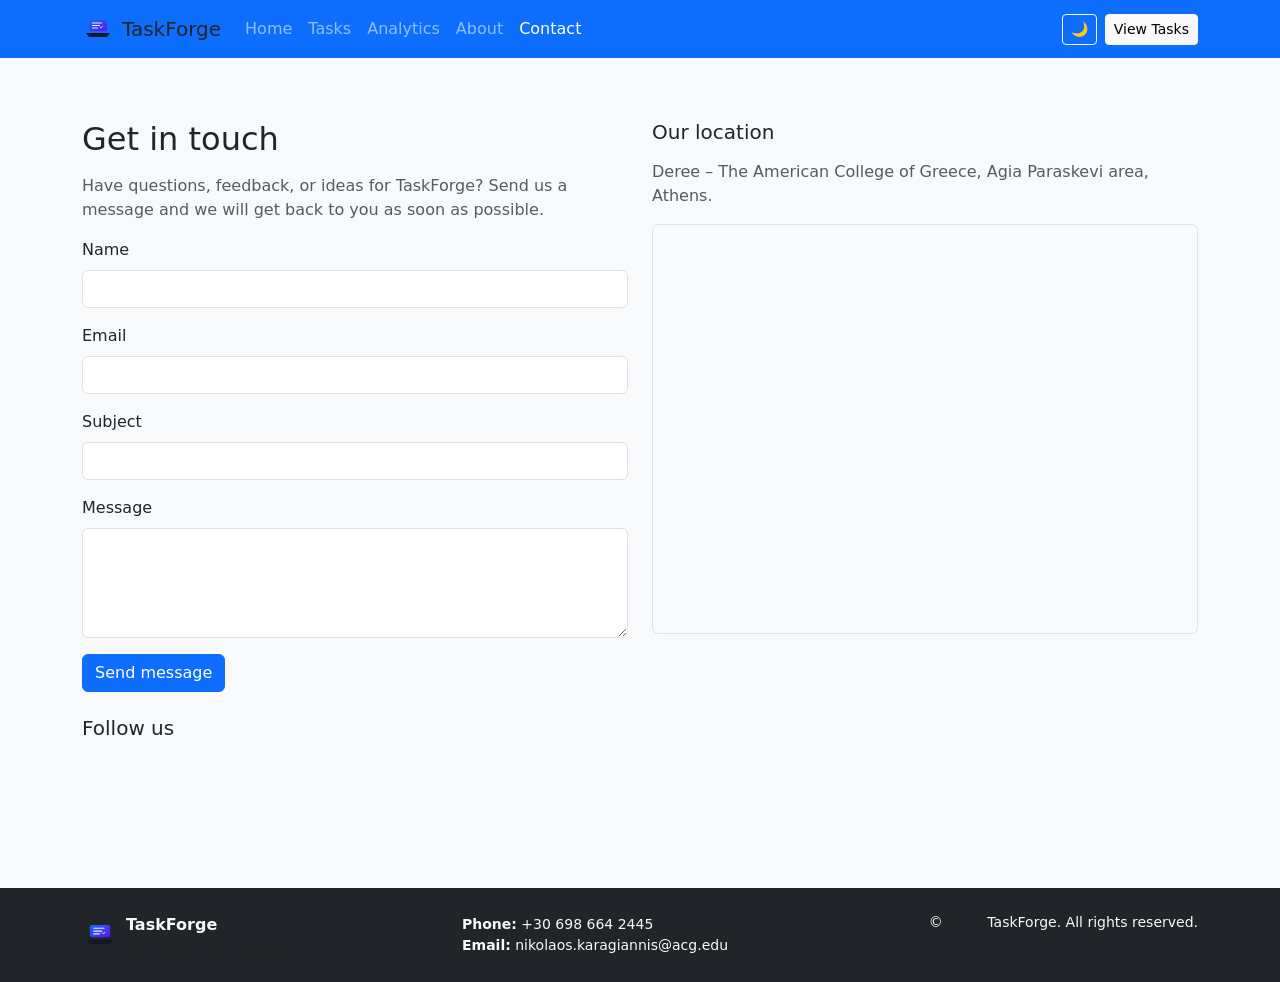
<file: contact.html>
<!DOCTYPE html>
<html lang="en" data-theme="light">
<head>
  <meta charset="UTF-8">
  <meta name="viewport" content="width=device-width, initial-scale=1">
  <title>TaskForge – Contact</title>
  <meta name="description" content="Contact the TaskForge team.">
  <link href="https://cdn.jsdelivr.net/npm/bootstrap@5.3.3/dist/css/bootstrap.min.css" rel="stylesheet">
  <link rel="stylesheet" href="css/styles.css">

  <!-- Favicon -->
  <link rel="icon" type="image/png" sizes="32x32" href="img/taskforge-logo.ico">
</head>
<body>

<header>
  <nav class="navbar navbar-expand-lg navbar-dark bg-primary fixed-top">
    <div class="container">
      <a class="navbar-brand d-flex align-items-center" href="index.html">
        <img src="img/taskforge-logo.svg" alt="TaskForge logo" width="32" height="32" class="me-2">
        <span>TaskForge</span>
      </a>
      <button class="navbar-toggler" type="button" data-bs-toggle="collapse" data-bs-target="#mainNavbar" aria-controls="mainNavbar" aria-expanded="false" aria-label="Toggle navigation">
        <span class="navbar-toggler-icon"></span>
      </button>

      <div class="collapse navbar-collapse" id="mainNavbar">
        <ul class="navbar-nav me-auto mb-2 mb-lg-0">
          <li class="nav-item"><a class="nav-link" href="index.html">Home</a></li>
          <li class="nav-item"><a class="nav-link" href="tasks.html">Tasks</a></li>
          <li class="nav-item"><a class="nav-link" href="analytics.html">Analytics</a></li>
          <li class="nav-item"><a class="nav-link" href="about.html">About</a></li>
          <li class="nav-item"><a class="nav-link active" aria-current="page" href="contact.html">Contact</a></li>
        </ul>

        <div class="d-flex align-items-center">
          <button id="darkModeToggle" class="btn btn-outline-light btn-sm me-2" type="button" aria-label="Toggle dark mode">
            🌙
          </button>
          <a href="tasks.html" class="btn btn-light btn-sm">View Tasks</a>
        </div>
      </div>
    </div>
  </nav>
</header>

<main class="pt-5 mt-4">
  <section class="py-5">
    <div class="container">
      <div class="row gy-4">
        <div class="col-lg-6">
          <h1 class="h2 mb-3">Get in touch</h1>
          <p class="text-muted">
            Have questions, feedback, or ideas for TaskForge? Send us a message and we will get back to you as soon as possible.
          </p>

          <form id="contactForm" novalidate>
            <div class="mb-3">
              <label for="contactName" class="form-label">Name</label>
              <input type="text" id="contactName" class="form-control" required aria-required="true">
              <div class="invalid-feedback">Please enter your name.</div>
            </div>

            <div class="mb-3">
              <label for="contactEmail" class="form-label">Email</label>
              <input type="email" id="contactEmail" class="form-control" required aria-required="true">
              <div class="invalid-feedback">Please enter a valid email address.</div>
            </div>

            <div class="mb-3">
              <label for="contactSubject" class="form-label">Subject</label>
              <input type="text" id="contactSubject" class="form-control" required aria-required="true">
              <div class="invalid-feedback">Please enter a subject.</div>
            </div>

            <div class="mb-3">
              <label for="contactMessage" class="form-label">Message</label>
              <textarea id="contactMessage" class="form-control" rows="4" required aria-required="true"></textarea>
              <div class="invalid-feedback">Please enter your message.</div>
            </div>

            <button type="submit" class="btn btn-primary">Send message</button>
          </form>

          <!-- Social links -->
          <div class="mt-4">
            <h2 class="h5 mb-3">Follow us</h2>
            <a href="#" class="me-3" aria-label="TaskForge on Twitter"><i class="bi bi-twitter fs-4"></i></a>
            <a href="#" class="me-3" aria-label="TaskForge on LinkedIn"><i class="bi bi-linkedin fs-4"></i></a>
            <a href="#" class="me-3" aria-label="TaskForge on GitHub"><i class="bi bi-github fs-4"></i></a>
          </div>
        </div>

        <!-- Map -->
        <div class="col-lg-6">
          <h2 class="h5 mb-3">Our location</h2>
          <p class="text-muted">
            Deree – The American College of Greece, Agia Paraskevi area, Athens.
          </p>
          <div class="ratio ratio-4x3 border rounded">
            <iframe src="https://www.google.com/maps/embed?pb=!1m18!1m12!1m3!1d3788.025779361731!2d-64.82786067415157!3d18.300429225860327!2m3!1f0!2f0!3f0!3m2!1i1024!2i768!4f13.1!3m3!1m2!1s0x8c051168c4c9f33d%3A0x4b2c4e6907c7bce7!2sLittle%20Saint%20James!5e0!3m2!1sel!2sgr!4v1772925271340!5m2!1sel!2sgr"
              width="600"
              height="450"
              style="border:0;"
              allowfullscreen=""
              loading="lazy"
              referrerpolicy="no-referrer-when-downgrade">
              
              </iframe>
          </div>
        </div>
      </div>
    </div>
  </section>
</main>

<!-- Confirmation modal -->
<div class="modal fade" id="contactConfirmationModal" tabindex="-1" aria-labelledby="contactConfirmationLabel" aria-hidden="true">
  <div class="modal-dialog">
    <div class="modal-content">
      <div class="modal-header">
        <h1 class="modal-title fs-5" id="contactConfirmationLabel">Message sent</h1>
        <button type="button" class="btn-close" data-bs-dismiss="modal" aria-label="Close"></button>
      </div>
      <div class="modal-body">
        <p>Thank you for contacting TaskForge. Here is a summary of your message:</p>
        <ul class="list-unstyled mb-0">
          <li><strong>Name:</strong> <span id="confirmName"></span></li>
          <li><strong>Email:</strong> <span id="confirmEmail"></span></li>
          <li><strong>Subject:</strong> <span id="confirmSubject"></span></li>
          <li><strong>Message:</strong> <span id="confirmMessage"></span></li>
        </ul>
      </div>
      <div class="modal-footer">
        <button type="button" class="btn btn-primary" data-bs-dismiss="modal">Close</button>
      </div>
    </div>
  </div>
</div>

<footer class="bg-dark text-light py-4 mt-5">
  <div class="container">
    <div class="row gy-3 align-items-center">
      <div class="col-md-4 d-flex align-items-center">
        <img src="img/taskforge-logo.svg" alt="TaskForge logo" width="36" height="36" class="me-2">
        <div>
          <div class="fw-bold">TaskForge</div>
          <div class="small text-muted">Stay on top of your tasks.</div>
        </div>
      </div>

      <div class="col-md-4">
        <div class="small">
          <div><strong>Phone:</strong> <a href="tel:+306986642445" class="link-light text-decoration-none">+30 698 664 2445</a></div>
          <div><strong>Email:</strong> <a href="mailto:nikolaos.karagiannis@acg.edu" class="link-light text-decoration-none">nikolaos.karagiannis@acg.edu</a></div>
        </div>
      </div>

      <div class="col-md-4 d-flex justify-content-md-end">
        <div class="text-md-end small">
          <div>© <span id="footerYear"></span> TaskForge. All rights reserved.</div>
          <div class="mt-1">
            <a href="#" class="text-light me-2" aria-label="TaskForge on Twitter"><i class="bi bi-twitter"></i></a>
            <a href="#" class="text-light me-2" aria-label="TaskForge on LinkedIn"><i class="bi bi-linkedin"></i></a>
            <a href="#" class="text-light" aria-label="TaskForge on GitHub"><i class="bi bi-github"></i></a>
          </div>
        </div>
      </div>
    </div>
  </div>
</footer>


<script src="https://cdn.jsdelivr.net/npm/bootstrap@5.3.3/dist/js/bootstrap.bundle.min.js"></script>
<script src="js/main.js"></script>
<script src="js/contact.js"></script>
</body>
</html>
</file>
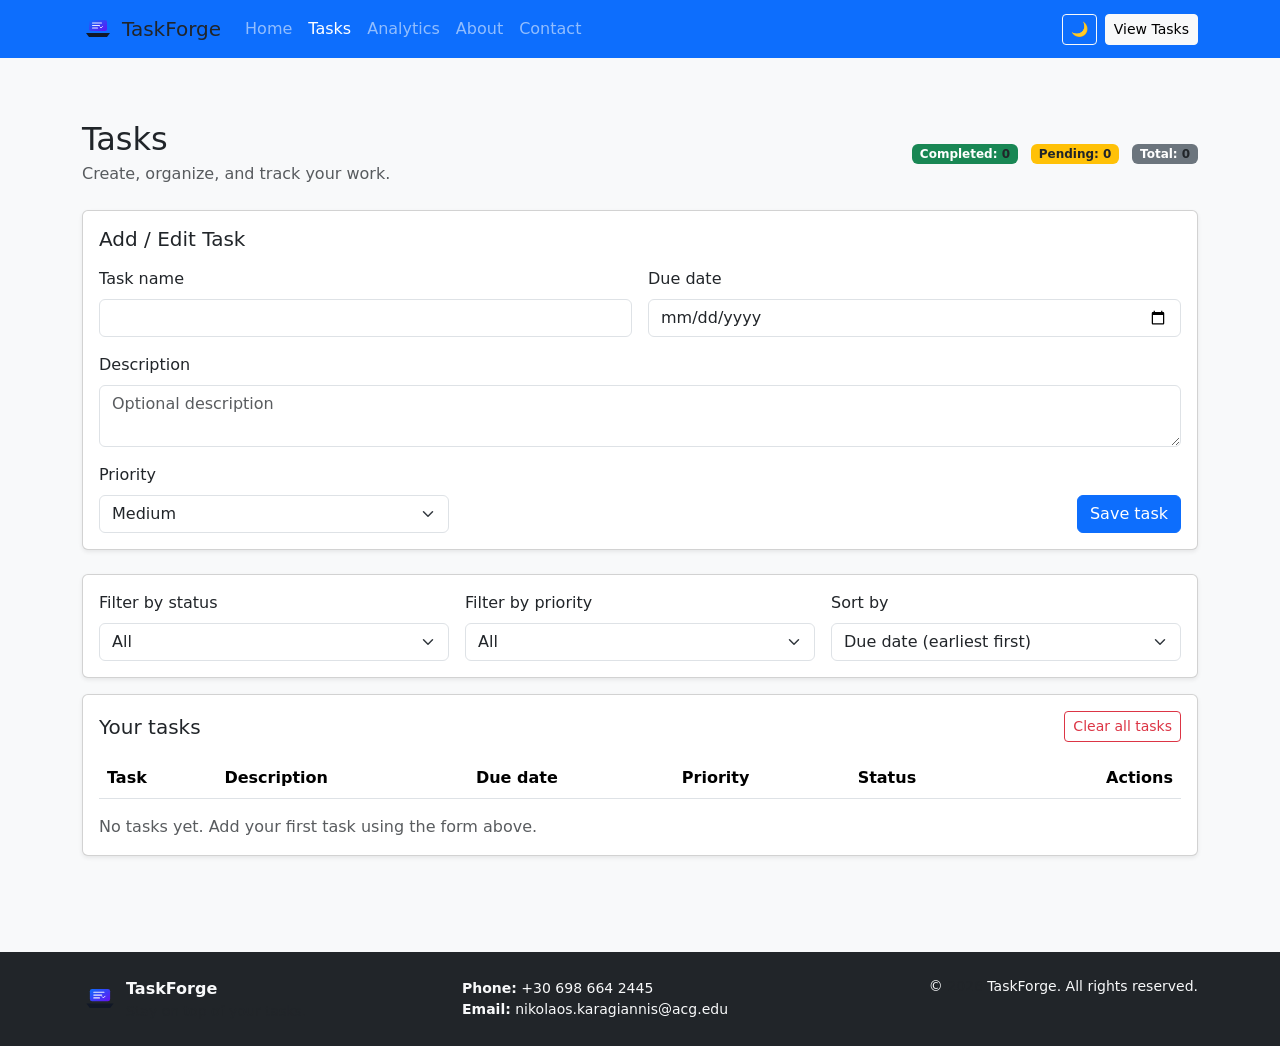
<file: tasks.html>
<!DOCTYPE html>
<html lang="en" data-theme="light">
<head>
  <meta charset="UTF-8">
  <meta name="viewport" content="width=device-width, initial-scale=1">
  <title>TaskForge – Tasks</title>
  <meta name="description" content="Manage your tasks in TaskForge.">
  <link href="https://cdn.jsdelivr.net/npm/bootstrap@5.3.3/dist/css/bootstrap.min.css" rel="stylesheet">
  <link rel="stylesheet" href="css/styles.css">

  <!-- Favicon -->
  <link rel="icon" type="image/png" sizes="32x32" href="img/taskforge-logo.ico">
</head>

<body>
<!-- Header and navigation -->
<header>
  <nav class="navbar navbar-expand-lg navbar-dark bg-primary fixed-top">
    <div class="container">
      <a class="navbar-brand d-flex align-items-center" href="index.html">
        <img src="img/taskforge-logo.svg" alt="TaskForge logo" width="32" height="32" class="me-2">
        <span>TaskForge</span>
      </a>
      <button class="navbar-toggler" type="button" data-bs-toggle="collapse" data-bs-target="#mainNavbar" aria-controls="mainNavbar" aria-expanded="false" aria-label="Toggle navigation">
        <span class="navbar-toggler-icon"></span>
      </button>

      <div class="collapse navbar-collapse" id="mainNavbar">
        <ul class="navbar-nav me-auto mb-2 mb-lg-0">
          <li class="nav-item"><a class="nav-link" href="index.html">Home</a></li>
          <li class="nav-item"><a class="nav-link active" aria-current="page" href="tasks.html">Tasks</a></li>
          <li class="nav-item"><a class="nav-link" href="analytics.html">Analytics</a></li>
          <li class="nav-item"><a class="nav-link" href="about.html">About</a></li>
          <li class="nav-item"><a class="nav-link" href="contact.html">Contact</a></li>
        </ul>

        <div class="d-flex align-items-center">
          <button id="darkModeToggle" class="btn btn-outline-light btn-sm me-2" type="button" aria-label="Toggle dark mode">
            🌙
          </button>
          <a href="tasks.html" class="btn btn-light btn-sm">View Tasks</a>
        </div>
      </div>
    </div>
  </nav>
</header>

<main class="pt-5 mt-4">
  <!-- Tasks management -->
  <section class="py-5">
    <div class="container">
      <div class="d-flex flex-column flex-md-row justify-content-between align-items-md-center mb-4">
        <div>
          <h1 class="h2 mb-1">Tasks</h1>
          <p class="text-muted mb-0">Create, organize, and track your work.</p>
        </div>
        <div class="mt-3 mt-md-0">
          <span class="badge bg-success me-2">Completed: <span id="summaryCompleted">0</span></span>
          <span class="badge bg-warning text-dark me-2">Pending: <span id="summaryPending">0</span></span>
          <span class="badge bg-secondary">Total: <span id="summaryTotal">0</span></span>
        </div>
      </div>

      <!-- Task form -->
      <div class="card mb-4 shadow-sm">
        <div class="card-body">
          <h2 class="h5 mb-3">Add / Edit Task</h2>
          <form id="taskForm" novalidate>
            <input type="hidden" id="taskId">

            <div class="row g-3">
              <div class="col-md-6">
                <label for="taskName" class="form-label">Task name</label>
                <input type="text" class="form-control" id="taskName" required aria-required="true">
                <div class="invalid-feedback">
                  Please enter a task name.
                </div>
              </div>

              <div class="col-md-6">
                <label for="taskDueDate" class="form-label">Due date</label>
                <input type="date" class="form-control" id="taskDueDate" required aria-required="true">
                <div class="invalid-feedback">
                  Please select a due date.
                </div>
              </div>

              <div class="col-md-12">
                <label for="taskDescription" class="form-label">Description</label>
                <textarea class="form-control" id="taskDescription" rows="2" placeholder="Optional description"></textarea>
              </div>

              <div class="col-md-4">
                <label for="taskPriority" class="form-label">Priority</label>
                <select class="form-select" id="taskPriority" required aria-required="true">
                  <option value="high">High</option>
                  <option value="medium" selected>Medium</option>
                  <option value="low">Low</option>
                </select>
              </div>

              <div class="col-md-8 d-flex align-items-end justify-content-md-end">
                <button type="reset" class="btn btn-outline-secondary me-2" id="cancelEditBtn" hidden>Cancel edit</button>
                <button type="submit" class="btn btn-primary">Save task</button>
              </div>
            </div>
          </form>
        </div>
      </div>

      <!-- Filters and sorting -->
      <div class="card mb-3 shadow-sm">
        <div class="card-body">
          <div class="row g-3 align-items-end">
            <div class="col-md-4">
              <label for="filterStatus" class="form-label">Filter by status</label>
              <select id="filterStatus" class="form-select">
                <option value="all">All</option>
                <option value="pending">Pending</option>
                <option value="completed">Completed</option>
              </select>
            </div>
            <div class="col-md-4">
              <label for="filterPriority" class="form-label">Filter by priority</label>
              <select id="filterPriority" class="form-select">
                <option value="all">All</option>
                <option value="high">High</option>
                <option value="medium">Medium</option>
                <option value="low">Low</option>
              </select>
            </div>
            <div class="col-md-4">
              <label for="sortBy" class="form-label">Sort by</label>
              <select id="sortBy" class="form-select">
                <option value="dueDateAsc">Due date (earliest first)</option>
                <option value="dueDateDesc">Due date (latest first)</option>
                <option value="nameAsc">Task name (A–Z)</option>
                <option value="nameDesc">Task name (Z–A)</option>
              </select>
            </div>
          </div>
        </div>
      </div>

      <!-- Tasks table -->
      <div class="card shadow-sm">
        <div class="card-body">
          <div class="d-flex justify-content-between align-items-center mb-3">
            <h2 class="h5 mb-0">Your tasks</h2>
            <button id="clearAllTasksBtn" class="btn btn-sm btn-outline-danger">Clear all tasks</button>
          </div>

          <div class="table-responsive">
            <table class="table align-middle">
              <thead>
                <tr>
                  <th scope="col">Task</th>
                  <th scope="col" class="d-none d-md-table-cell">Description</th>
                  <th scope="col">Due date</th>
                  <th scope="col">Priority</th>
                  <th scope="col">Status</th>
                  <th scope="col" class="text-end">Actions</th>
                </tr>
              </thead>
              <tbody id="tasksTableBody">
              </tbody>
            </table>
          </div>

          <p id="noTasksMessage" class="text-muted mb-0">No tasks yet. Add your first task using the form above.</p>
        </div>
      </div>
    </div>
  </section>
</main>
<!-- Footer -->
<footer class="bg-dark text-light py-4 mt-5">
  <div class="container">
    <div class="row gy-3 align-items-center">
      <div class="col-md-4 d-flex align-items-center">
        <img src="img/taskforge-logo.svg" alt="TaskForge logo" width="36" height="36" class="me-2">
        <div>
          <div class="fw-bold">TaskForge</div>
          <div class="small text-muted">Stay on top of your tasks.</div>
        </div>
      </div>

      <div class="col-md-4">
        <div class="small">
          <div><strong>Phone:</strong> <a href="tel:+306986642445" class="link-light text-decoration-none">+30 698 664 2445</a></div>
          <div><strong>Email:</strong> <a href="mailto:nikolaos.karagiannis@acg.edu" class="link-light text-decoration-none">nikolaos.karagiannis@acg.edu</a></div>
        </div>
      </div>

      <div class="col-md-4 d-flex justify-content-md-end">
        <div class="text-md-end small">
          <div>© <span id="footerYear"></span> TaskForge. All rights reserved.</div>
          <div class="mt-1">
            <a href="#" class="text-light me-2" aria-label="TaskForge on Twitter"><i class="bi bi-twitter"></i></a>
            <a href="#" class="text-light me-2" aria-label="TaskForge on LinkedIn"><i class="bi bi-linkedin"></i></a>
            <a href="#" class="text-light" aria-label="TaskForge on GitHub"><i class="bi bi-github"></i></a>
          </div>
        </div>
      </div>
    </div>
  </div>
</footer>


<script src="https://cdn.jsdelivr.net/npm/bootstrap@5.3.3/dist/js/bootstrap.bundle.min.js"></script>
<script src="js/main.js"></script>
<script src="js/tasks.js"></script>
</body>
</html>
</file>
<file: css/styles.css>
/* ====== Base theme variables ====== */
html[data-theme="light"] {
  --page-bg: #f8f9fa;
  --section-bg: #ffffff;
  --section-alt-bg: #f8f9fa;
  --card-bg: #ffffff;
  --text-color: #212529;
}

html[data-theme="dark"] {
  --page-bg: #121212;
  --section-bg: #1e1e1e;
  --section-alt-bg: #111827;
  --card-bg: #1f2933;
  --text-color: #f8f9fa;
}

/* ====== Global ====== */
body {
  background-color: var(--page-bg);
  color: var(--text-color);
}

main {
  min-height: 60vh;
}

/* Smooth theme transitions */
body,
.card,
#home-hero,
#motivation,
#analytics-overview,
#latest-activity {
  transition: background-color 0.25s ease, color 0.25s ease;
}

/* Cards follow theme */
.card {
  background-color: var(--card-bg);
  color: var(--text-color);
}

/* Hero and light sections respect theme */
#home-hero,
#motivation {
  background-color: var(--section-alt-bg) !important;
}

/* Analytics overview section uses main section background */
#analytics-overview {
  background-color: var(--section-bg);
}

/* Force body text and headings to follow theme color */
body,
p,
span,
li,
h1,
h2,
h3,
h4,
h5,
h6 {
  color: var(--text-color);
}

/* Muted text adjusted for dark mode */
html[data-theme="dark"] .text-muted {
  color: rgba(248, 249, 250, 0.6) !important;
}

/* Links */
a {
  color: #0d6efd;
}

html[data-theme="dark"] a {
  color: #66b2ff;
}

/* Outline primary button in dark mode */
html[data-theme="dark"] .btn-outline-primary {
  color: #66b2ff;
  border-color: #66b2ff;
}

html[data-theme="dark"] .btn-outline-primary:hover {
  background-color: #66b2ff;
  color: #111827;
}

/* ====== Team cards ====== */
.team-card-img {
  width: 100%;
  height: 220px;
  object-fit: cover;
  object-position: center;
}

/* ====== Latest Activity ====== */
#latest-activity {
  background-color: var(--section-bg);
}

#latest-activity .list-group-item {
  background-color: var(--card-bg);
  color: var(--text-color);
  border-color: rgba(0, 0, 0, 0.125);
}

html[data-theme="dark"] #latest-activity .list-group-item {
  border-color: #2d3748;
}

#latest-activity .list-group-item p,
#latest-activity .list-group-item small,
#latest-activity .list-group-item h3 {
  color: var(--text-color);
}

/* ====== Footer ====== */
footer {
  background-color: #111827;
  color: #f8f9fa;
}

/* Footer subtitle "Stay on top of your tasks." */
footer .small.text-muted {
  color: rgba(255, 255, 255, 0.7);
}

/* In light mode, footer subtitle darker */
html[data-theme="light"] footer .small.text-muted {
  color: #6c757d;
}

footer a {
  text-decoration: none;
}

/* Keep social icons visible in both modes */
footer a.text-light {
  color: #f8f9fa !important;
}
</file>
